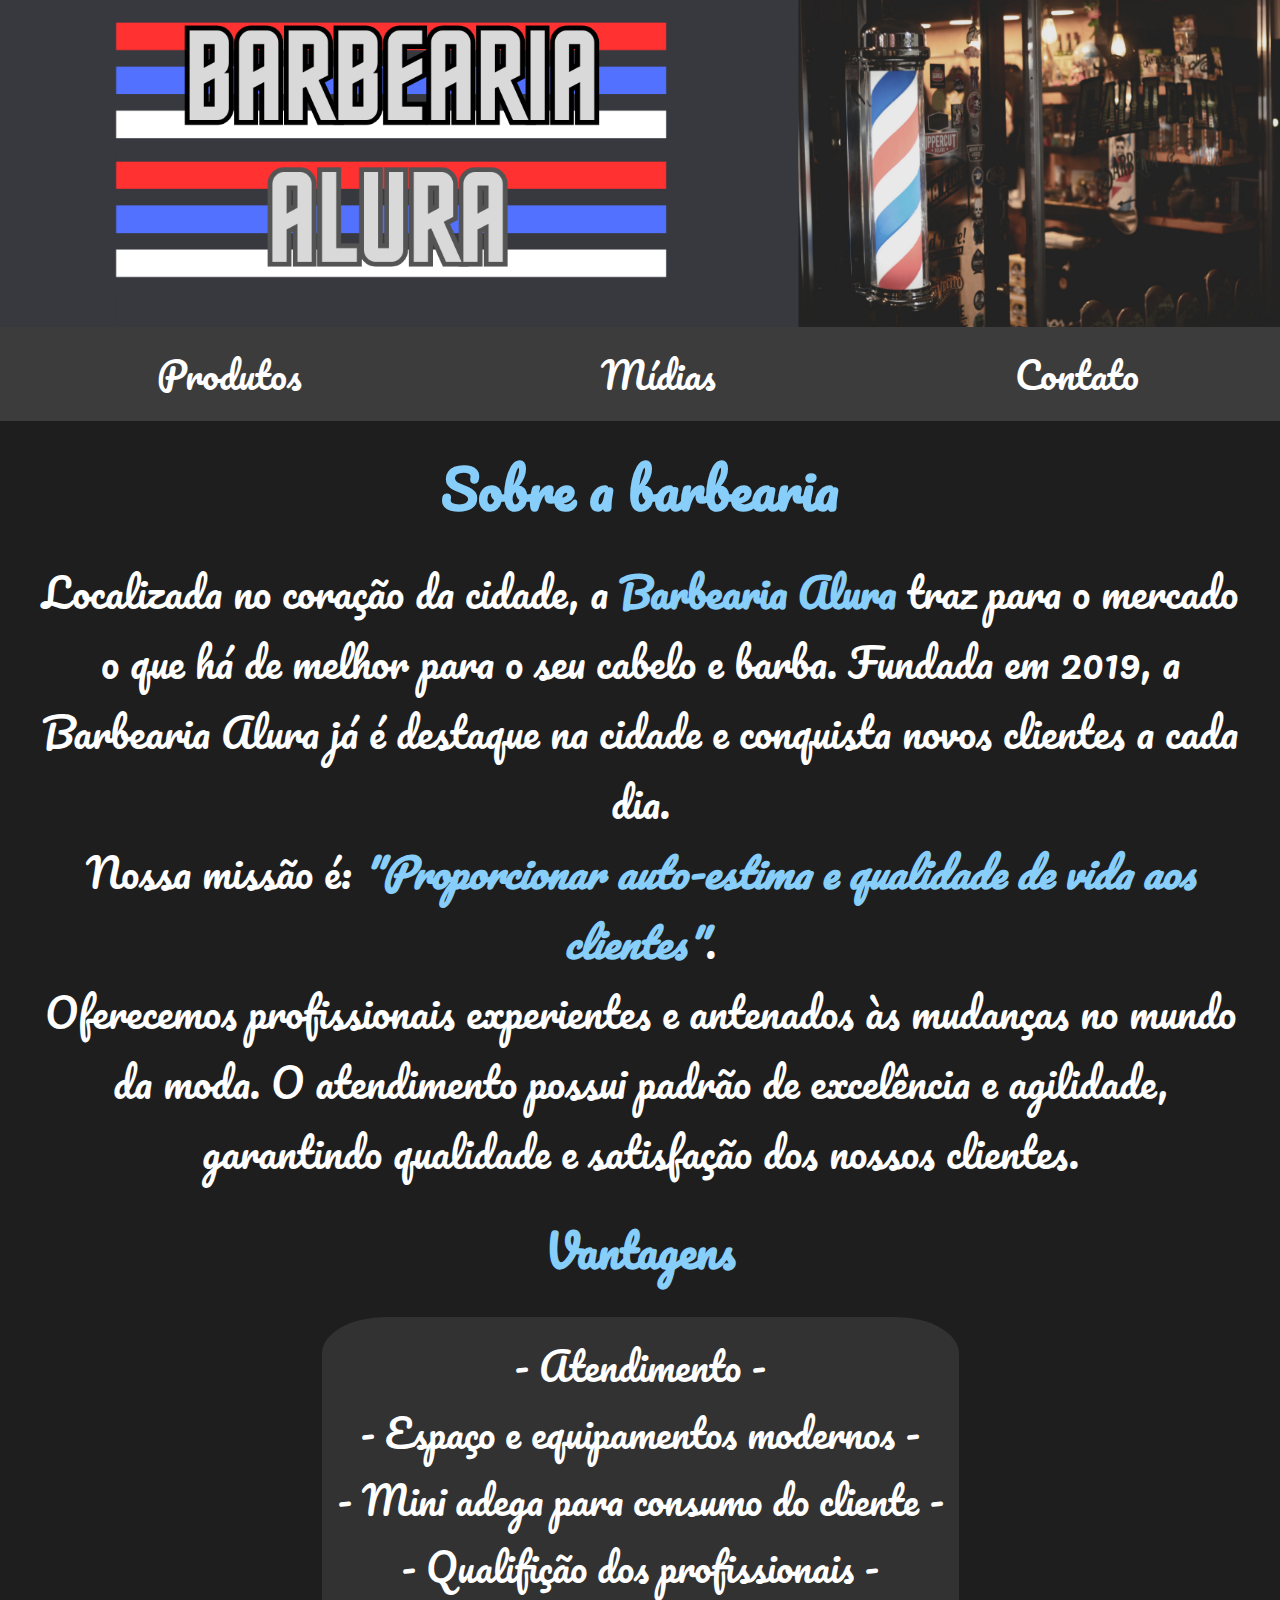
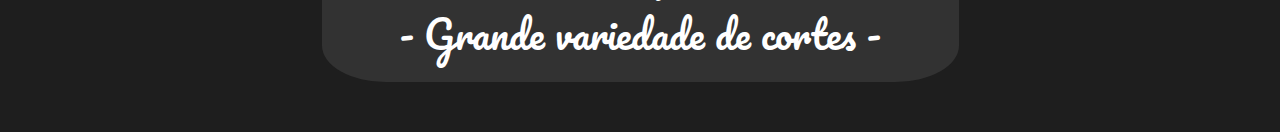
<file: index.html>
<!DOCTYPE html>
<html lang="en">
<head>
    <meta charset="UTF-8">
    <meta http-equiv="X-UA-Compatible" content="IE=edge">
    <meta name="viewport" content="width=device-width, initial-scale=1.0">
    <title>Barbearia Alura</title>
    <link rel="stylesheet" href="style.css">
    <link rel="preconnect" href="https://fonts.googleapis.com">
    <link rel="preconnect" href="https://fonts.gstatic.com" crossorigin>
    <link href="https://fonts.googleapis.com/css2?family=Pacifico&display=swap" rel="stylesheet">
</head>
<body>
    <nav>
       <img class="imgpr" src="banner.png">
       <div id="mainbar">
        <a href="https://www.google.com/">Produtos</a>
        <a href="https://www.google.com/">Mídias</a>
        <a href="https://www.google.com/">Contato</a>
    </div>
    </nav>
    <div>
        <h1>Sobre a barbearia</h1>
        <p>Localizada no coração da cidade, a <strong>Barbearia Alura</strong> traz para o mercado o que há de melhor para o seu cabelo e barba. Fundada em 2019, a Barbearia Alura já é destaque na cidade e conquista novos clientes a cada dia.<br>
            
            Nossa missão é: <em><strong>"Proporcionar auto-estima e qualidade de vida aos clientes"</strong></em>.<br>
            
        Oferecemos profissionais experientes e antenados às mudanças no mundo da moda. O atendimento possui padrão de excelência e agilidade, garantindo qualidade e satisfação dos nossos clientes.</p>
    </div>
    <div>
        <h2>Vantagens</h2>
        <br>
        <div id="vantagens">
            <ul>
                <li>- Atendimento -</li>
                <li>- Espaço e equipamentos modernos -</li>
                <li>- Mini adega para consumo do cliente -</li>
                <li>- Qualifição dos profissionais -</li>
                <li>- Grande variedade de cortes -</li>
            </ul>
        </div>
        
    </div>
</body>
</file>
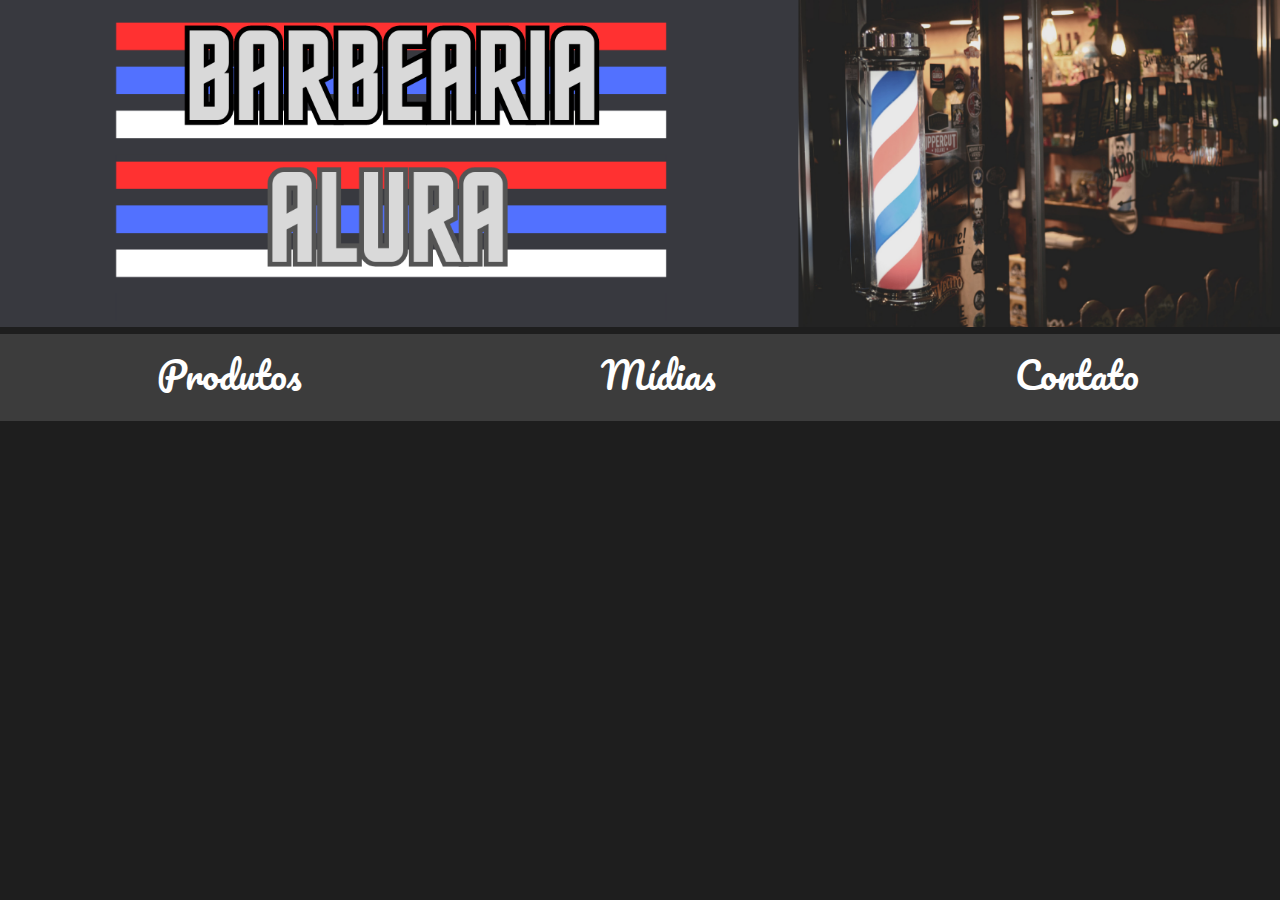
<file: produtos.html>
<!DOCTYPE html>
<html lang="en">
<head>
    <meta charset="UTF-8">
    <meta http-equiv="X-UA-Compatible" content="IE=edge">
    <meta name="viewport" content="width=device-width, initial-scale=1.0">
    <title>Barbearia Alura</title>
    <link rel="stylesheet" href="style.css">
    <link re="stylesheet" href="reset.css">
    <link rel="preconnect" href="https://fonts.googleapis.com">
    <link rel="preconnect" href="https://fonts.gstatic.com" crossorigin>
    <link href="https://fonts.googleapis.com/css2?family=Pacifico&display=swap" rel="stylesheet">
</head>
<body>
    <header>
        <img class="imgpr" src="banner.png">
        <nav>
            <div id="mainbar">
             <a href="https://www.google.com/">Produtos</a>
             <a href="https://www.google.com/">Mídias</a>
             <a href="https://www.google.com/">Contato</a>
             </div>
        </nav>
    </header>
</body>
</file>
<file: style.css>
p {
    font-size: 40px;
    margin-top: 22px;
    margin-left: 40px;
    margin-right: 40px;
}

h1 {
    font-size: 54px;
    color: lightskyblue;
}

h2 {
    font-size: 44px;
    font-weight: 700;
    color: lightskyblue;
}

* {
    font-family: 'Pacifico', cursive;
    text-align: center;
    color: white;
    margin: 0;
    padding: 0;
}

strong {
    color: lightskyblue;
}

nav {
    padding: 0px;
    margin-bottom: 20px;
    background-color: rgb(60, 60, 60);
}

.imgpr {
    width: 100%;
    height: auto;
    margin: 0;
}

body {
    background-color: rgb(30, 30, 30);
}

ul {
    font-size: 38px;
}

a:hover {
    color: aqua;
    font-weight: 800;
}

a {
    text-decoration: wavy;
}

#mainbar {
    margin: 0;
    width: 100%;
    padding: 8px;
    padding-bottom: 14px;
    display: flex;
    justify-content: space-around;
    background-color: rgb(60, 60, 60);
    font-size: 37px;
}

#vantagens {
    padding: 15px;
    border-radius: 10%;
    background-color: rgb(50, 50, 50);
    width: fit-content;
    justify-content: center;
    
}

div {
    margin-bottom: 25px;
    display: flex;
    display: inline-block;
}

li {
    list-style: none;
}
</file>
